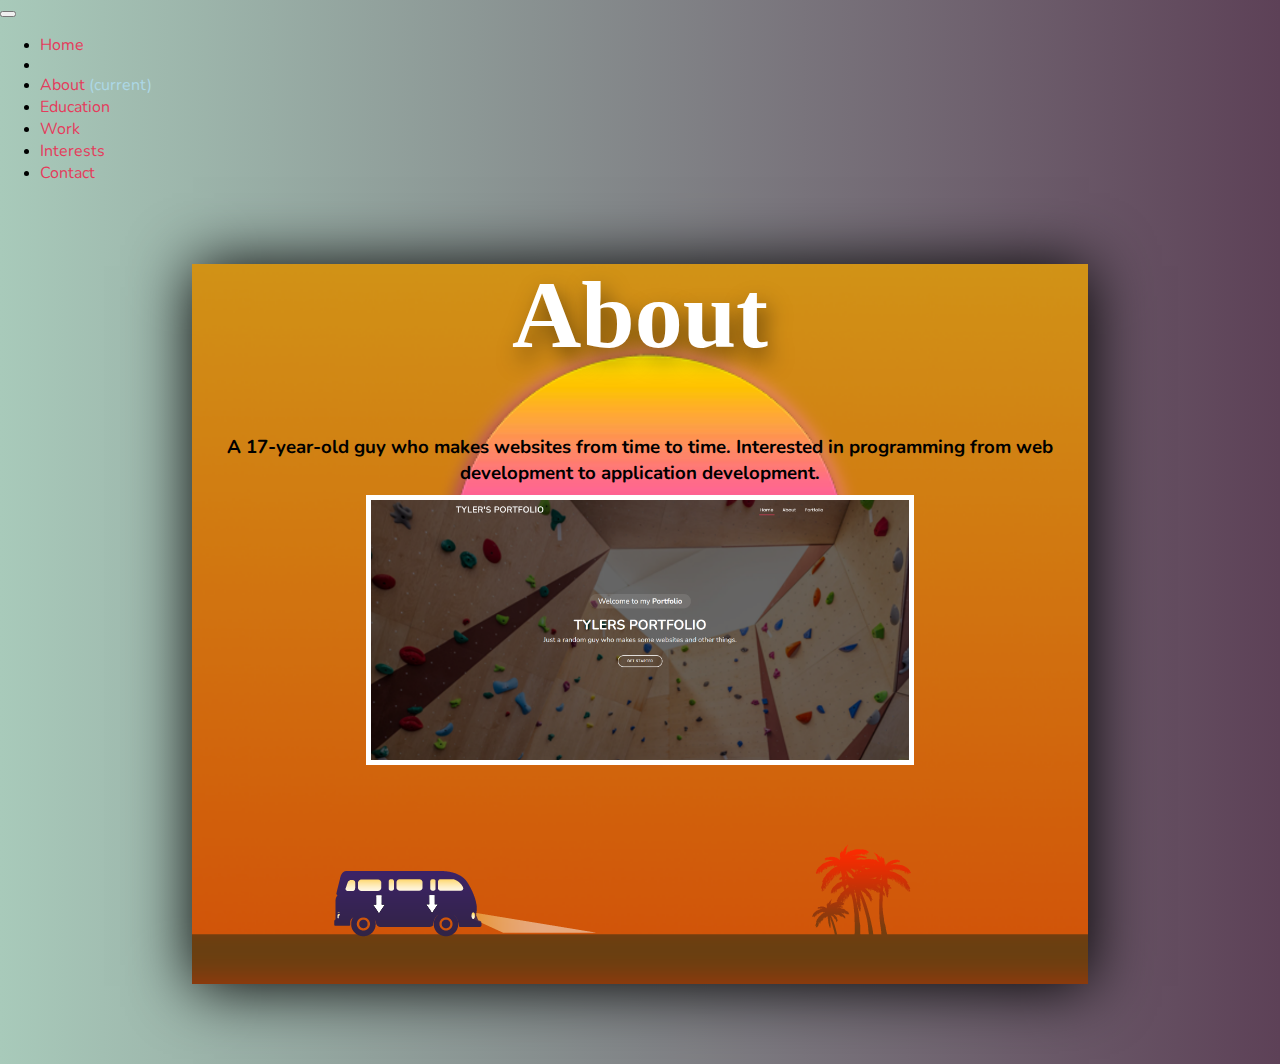
<file: about.html>
<!DOCTYPE html>
<html lang="en">

<head>
  <meta charset="UTF-8">
  <meta http-equiv="X-UA-Compatible" content="IE=edge">
  <meta name="viewport" content="width=device-width, initial-scale=1.0">
  <link href='https://fonts.googleapis.com/css?family=Nunito' rel='stylesheet'>
  <link rel="stylesheet" href="about.css">
  <script src="code.js"></script>
  <!-- Bootstrap CSS -->
  <link href="https://cdn.jsdelivr.net/npm/bootstrap@5.0.2/dist/css/bootstrap.min.css" rel="stylesheet"
    integrity="sha384-EVSTQN3/azprG1Anm3QDgpJLIm9Nao0Yz1ztcQTwFspd3yD65VohhpuuCOmLASjC" crossorigin="anonymous">




  <title>About</title>

</head>

<body>

  <nav class="navbar navbar-expand-lg navbar-dark bg-dark">
    <button class="navbar-toggler" type="button" data-toggle="collapse" data-target="#navbarText"
      aria-controls="navbarText" aria-expanded="false" aria-label="Toggle navigation">
      <span class="navbar-toggler-icon"></span>
    </button>
    <div class="collapse navbar-collapse" id="navbarText">
      <ul class="navbar-nav mr-auto">
        <li class="nav-item active">
          <a class="nav-link" href="index.html">Home</span></a>
        </li>
        <li class="nav-item">

        <li><a class="nav-link scrollto" href="about.html">About <span style="color:lightblue" ;
              class="sr-only">(current)</a></li>
        <li><a class="nav-link scrollto " href="education.html">Education</a></li>
        <li><a class="nav-link scrollto " href="work.html">Work</a></li>
        <li><a class="nav-link scrollto " href="interests.html">Interests</a></li>
        <li><a class="nav-link scrollto " href="contact.html">Contact</a></li>

        </li>
      </ul>
    </div>
  </nav>




  <div class="night">
    <h1 class="pText">About</h1>
    <h3 class="aboutMe">A 17-year-old guy who makes websites from time to time. Interested in programming from web
      development to application development.
      <div class='portfolioPic'>
        <a href="https://portfolio.tylerr17.repl.co/">
          <img src="Assets/originalPortfolio.png" width='60%' height='85%'></a>
        </a>
      </div>
      <div class="surface">
      </div>
      <div class="car">
        <img src='Assets/Car2.png'>
      </div>
  </div>




</body>

</html>
</file>
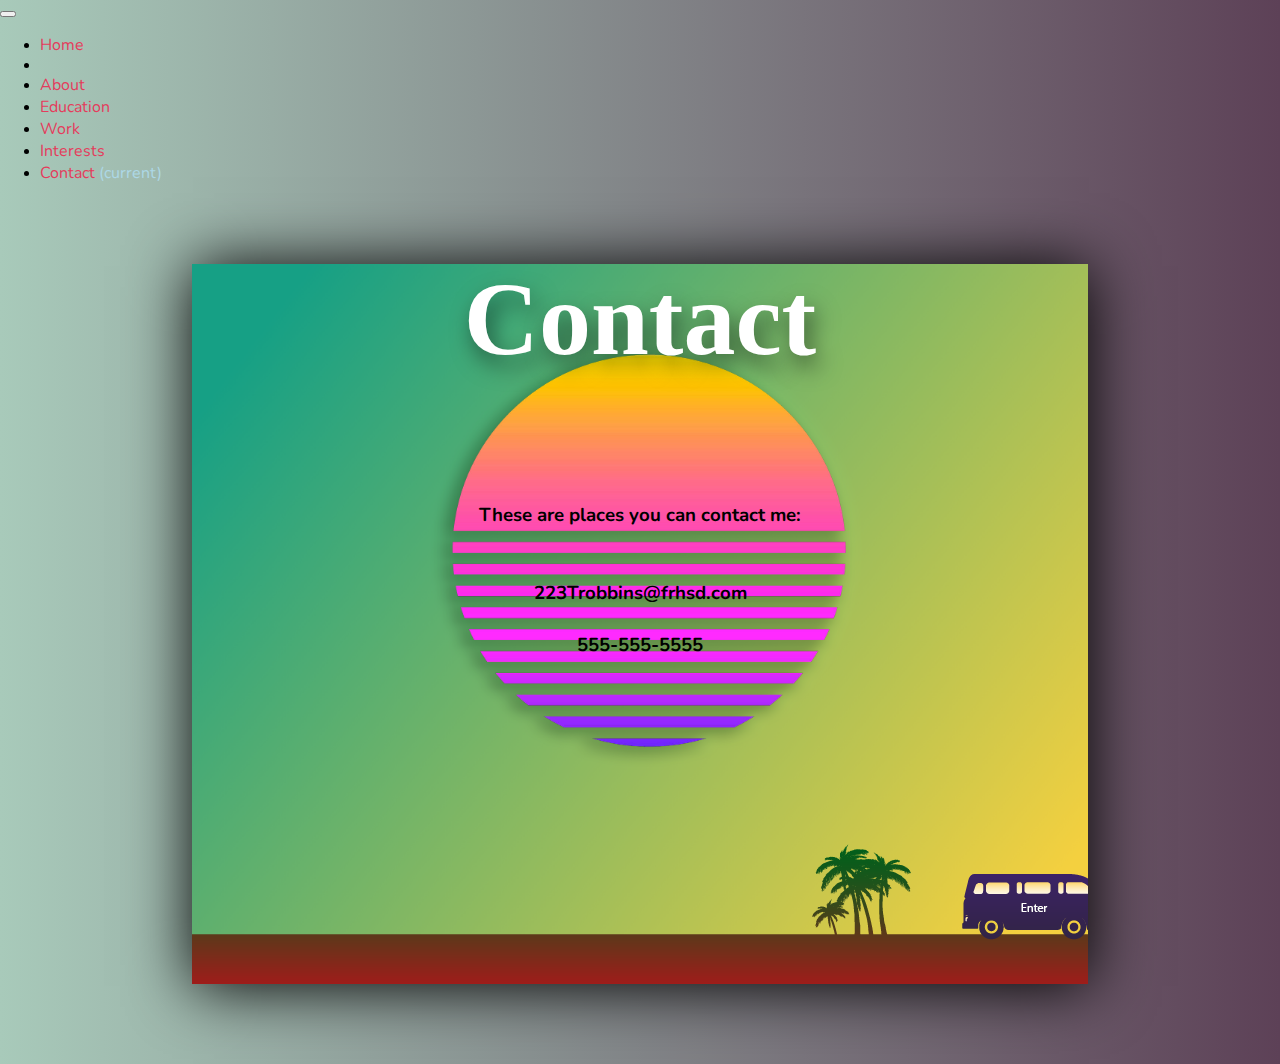
<file: contact.html>
<!DOCTYPE html>
<html lang="en">

<head>
  <meta charset="UTF-8">
  <meta http-equiv="X-UA-Compatible" content="IE=edge">
  <meta name="viewport" content="width=device-width, initial-scale=1.0">
  <link href='https://fonts.googleapis.com/css?family=Nunito' rel='stylesheet'>
  <script src="code.js"></script>
  <!-- Bootstrap CSS -->
  <link href="https://cdn.jsdelivr.net/npm/bootstrap@5.0.2/dist/css/bootstrap.min.css" rel="stylesheet"
    integrity="sha384-EVSTQN3/azprG1Anm3QDgpJLIm9Nao0Yz1ztcQTwFspd3yD65VohhpuuCOmLASjC" crossorigin="anonymous">


  <title>Portfolio</title>

  <link rel="stylesheet" href="contact.css">
</head>

<body>

  <nav class="navbar navbar-expand-lg navbar-dark bg-dark">
    <button class="navbar-toggler" type="button" data-toggle="collapse" data-target="#navbarText"
      aria-controls="navbarText" aria-expanded="false" aria-label="Toggle navigation">
      <span class="navbar-toggler-icon"></span>
    </button>
    <div class="collapse navbar-collapse" id="navbarText">
      <ul class="navbar-nav mr-auto">
        <li class="nav-item active">
          <a class="nav-link" href="index.html">Home</span></a>
        </li>
        <li class="nav-item">

        <li><a class="nav-link scrollto" href="about.html">About</a></li>
        <li><a class="nav-link scrollto " href="education.html">Education</a></li>
        <li><a class="nav-link scrollto " href="work.html">Work</a></li>
        <li><a class="nav-link scrollto " href="interests.html">Interests</a></li>
        <li><a class="nav-link scrollto " href="contact.html">Contact <span style="color:lightblue" ;
              class="sr-only">(current)</a></li>

        </li>
      </ul>
    </div>
  </nav>


  <div class="night">




    <h1 class="pText">Contact</h1>
    <br>
    <br>
    <h3 class="workText">These are places you can contact me:
      <br>
      <br></br>223Trobbins@frhsd.com
      <br></br>555-555-5555
    </h3>







    <div class="surface">

    </div>
    <div class="car">
      <img src='Assets/Car6.png'>
    </div>
  </div>






</body>

</html>
</file>
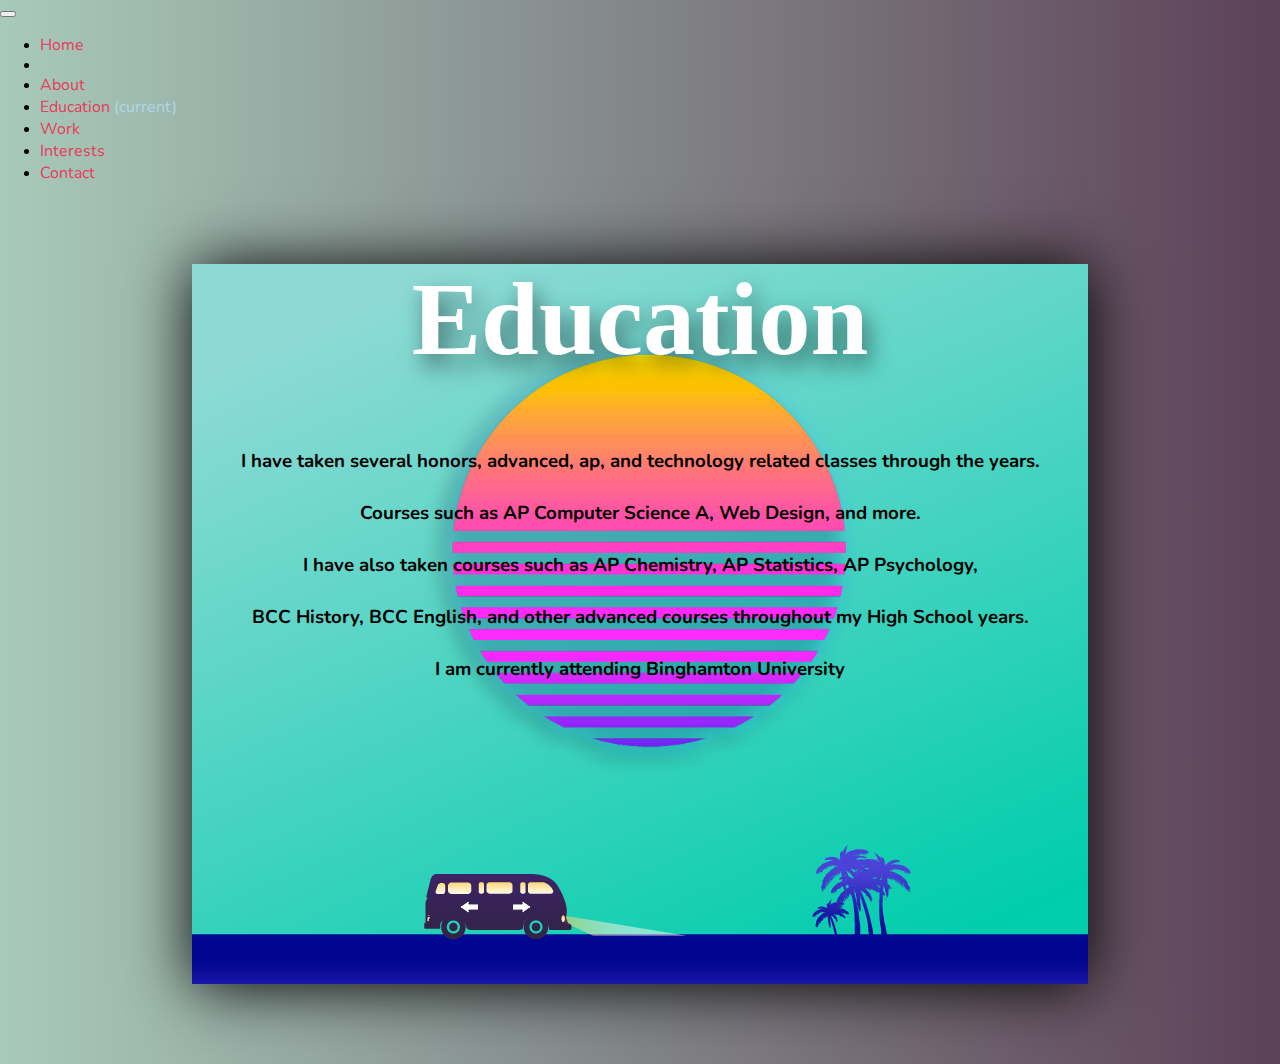
<file: education.html>
<!DOCTYPE html>
<html lang="en">

<head>
  <meta charset="UTF-8">
  <meta http-equiv="X-UA-Compatible" content="IE=edge">
  <meta name="viewport" content="width=device-width, initial-scale=1.0">
  <link href='https://fonts.googleapis.com/css?family=Nunito' rel='stylesheet'>
  <script src="code.js"></script>
  <!-- Bootstrap CSS -->
  <link href="https://cdn.jsdelivr.net/npm/bootstrap@5.0.2/dist/css/bootstrap.min.css" rel="stylesheet"
    integrity="sha384-EVSTQN3/azprG1Anm3QDgpJLIm9Nao0Yz1ztcQTwFspd3yD65VohhpuuCOmLASjC" crossorigin="anonymous">


  <title>Education</title>

  <link rel="stylesheet" href="education.css">
</head>

<body>

  <nav class="navbar navbar-expand-lg navbar-dark bg-dark">
    <button class="navbar-toggler" type="button" data-toggle="collapse" data-target="#navbarText"
      aria-controls="navbarText" aria-expanded="false" aria-label="Toggle navigation">
      <span class="navbar-toggler-icon"></span>
    </button>
    <div class="collapse navbar-collapse" id="navbarText">
      <ul class="navbar-nav mr-auto">
        <li class="nav-item active">
          <a class="nav-link" href="index.html">Home</span></a>
        </li>
        <li class="nav-item">

        <li><a class="nav-link scrollto" href="about.html">About</a></li>
        <li><a class="nav-link scrollto " href="education.html">Education <span style="color:lightblue" ;
              class="sr-only">(current)</a></li>
        <li><a class="nav-link scrollto " href="work.html">Work</a></li>
        <li><a class="nav-link scrollto " href="interests.html">Interests</a></li>
        <li><a class="nav-link scrollto " href="contact.html">Contact </a></li>

        </li>
      </ul>
    </div>
  </nav>



  <div class="night">

    <div class="container">
      <div class="text-nowrap">
        <h1 class="pText">Education</h1>
      </div>
    </div>

    <div class="container">
      <div class="text-nowrap">
        <h3 class="education">I have taken several honors, advanced, ap, and technology related classes through the
          years.
          <br></br>Courses such as AP Computer Science A, Web Design, and more.
          <br></br>I have also taken courses such as AP Chemistry, AP Statistics, AP Psychology,
          <br></br>BCC History, BCC English, and other advanced courses throughout my High School years.
          <br></br>I am currently attending Binghamton University
        </h3>
      </div>
    </div>





    <div class="surface">
    </div>
    <div class="car">
      <img src='Assets/Car3.png'>
    </div>
  </div>







</body>

</html>
</file>
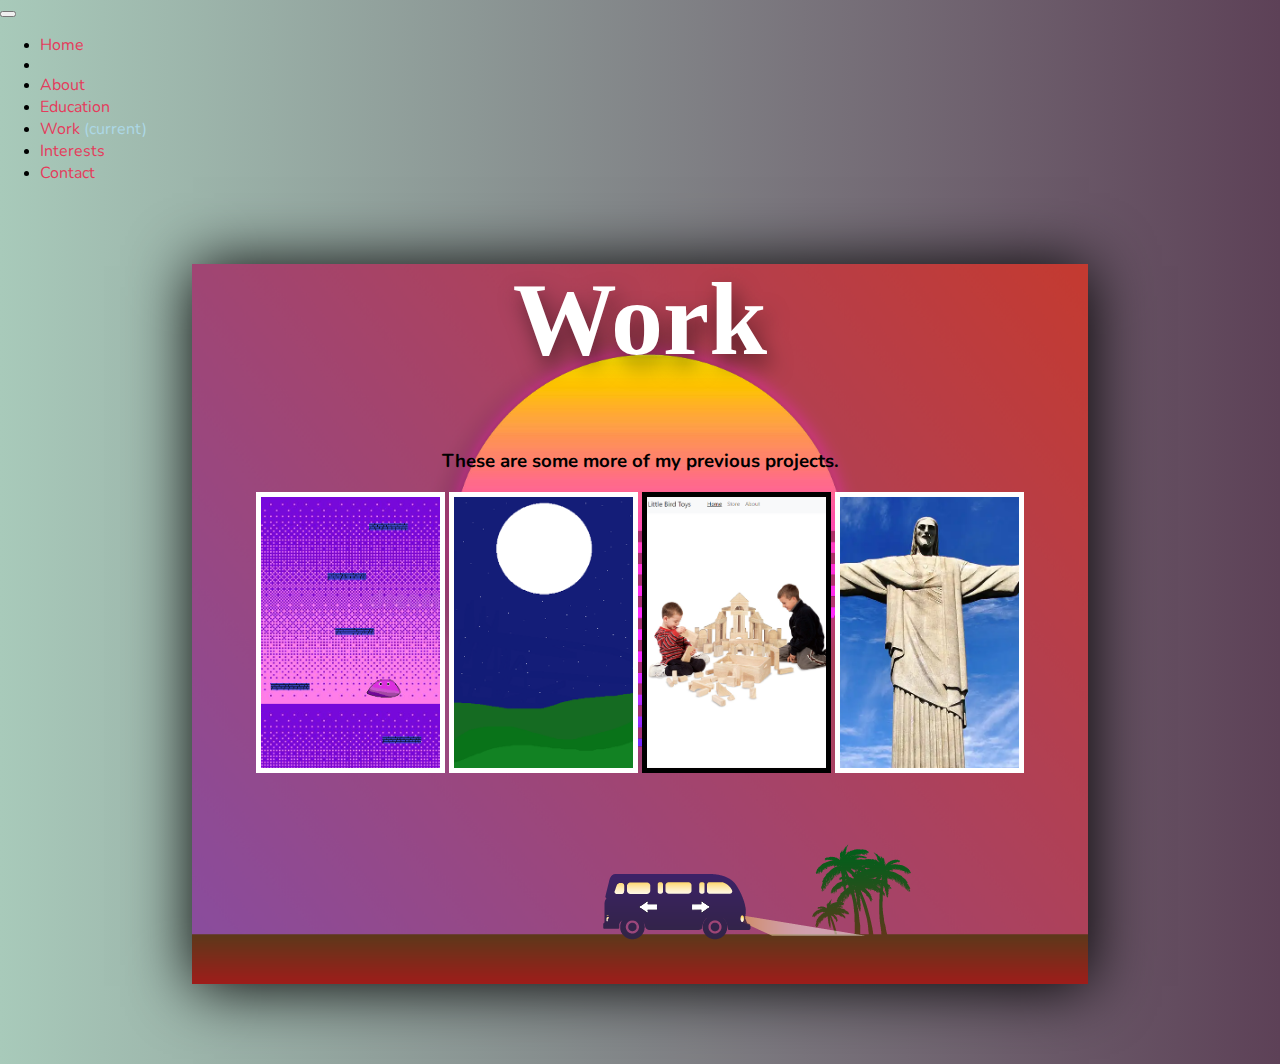
<file: work.html>
<!DOCTYPE html>
<html lang="en">

<head>
  <meta charset="UTF-8">
  <meta http-equiv="X-UA-Compatible" content="IE=edge">
  <meta name="viewport" content="width=device-width, initial-scale=1.0">
  <link href='https://fonts.googleapis.com/css?family=Nunito' rel='stylesheet'>
  <script src="code.js"></script>
  <!-- Bootstrap CSS -->
  <link href="https://cdn.jsdelivr.net/npm/bootstrap@5.0.2/dist/css/bootstrap.min.css" rel="stylesheet"
    integrity="sha384-EVSTQN3/azprG1Anm3QDgpJLIm9Nao0Yz1ztcQTwFspd3yD65VohhpuuCOmLASjC" crossorigin="anonymous">


  <title>Portfolio</title>

  <link rel="stylesheet" href="work.css">
</head>

<body>

  <nav class="navbar navbar-expand-lg navbar-dark bg-dark">
    <button class="navbar-toggler" type="button" data-toggle="collapse" data-target="#navbarText"
      aria-controls="navbarText" aria-expanded="false" aria-label="Toggle navigation">
      <span class="navbar-toggler-icon"></span>
    </button>
    <div class="collapse navbar-collapse" id="navbarText">
      <ul class="navbar-nav mr-auto">
        <li class="nav-item active">
          <a class="nav-link" href="index.html">Home</span></a>
        </li>
        <li class="nav-item">

        <li><a class="nav-link scrollto" href="about.html">About</a></li>
        <li><a class="nav-link scrollto " href="education.html">Education </a></li>
        <li><a class="nav-link scrollto " href="work.html">Work <span style="color:lightblue" ;
              class="sr-only">(current)</a></li>
        <li><a class="nav-link scrollto " href="interests.html">Interests</a></li>
        <li><a class="nav-link scrollto " href="contact.html">Contact </a></li>

        </li>
      </ul>
    </div>
  </nav>


  <div class="night">




    <h1 class="pText">Work</h1>

    <h3 class="workText">These are some more of my previous projects.</h3>


    <div class='workProject'>
      <a href="https://trobbins24.github.io/Slime-Jump/">
        <img src="Assets/SlimeJump.png" width='20%' height='10%'></a>
      </a>
      <a href="https://trobbins24.github.io/Bat-Bird/">
        <img src="Assets/BatBird.png" width='20%' height='10%'></a>
      </a>
      <span class='workProjectWhite'>
        <a href="https://trobbins24.github.io/Little-Bird-Shop/">
          <img src="Assets/Littlebirds.png" width='20%' height='10%'></a>
        </a>
      </span>
      <a href="https://trobbins24.github.io/Robbins-p2/">
        <img src="Assets/jesus.png" width='20%' height='10%'></a>
      </a>
    </div>






    <div class="surface">

    </div>
    <div class="car">
      <img src='Assets/Car4.png'>
    </div>
  </div>






</body>

</html>
</file>
<file: about.css>
body {
  margin: 0;
  background-image: linear-gradient(to right, #a8caba 0%, #5d4157 100%);
  overflow-y: hidden;
}

a {
  color: #e43c5c;
  text-decoration: none;
}

a:hover {
  color: #ea6981;
  text-decoration: none;
}

a {
  font-family: "Nunito", sans-serif;
}

.night {
  height: 80vh;
  width: 70vw;
  margin: 5rem auto;
  background: url('Assets/Img_07.png');
  background-size: cover;
  position: relative;
  box-shadow:1px 2px 60px rgba(0, 0, 0, 4);
  overflow-x:hidden;
  
}



.surface {
  height: 140px;
  width: 500%;
  background:url('Assets/aboutBg.png');
  display:block;
  position: absolute;
  bottom: 0%;
  left: 0%;
  background-repeat: repeat-x;
  animation: moveRight 6s linear infinite;
  
}
.car {
  position: absolute;
  bottom: 5.5%;
  left: 15%;
animation: suspension 1s linear infinite;
}


/* Animation */

@keyframes moveRight {
  100%{transform:translateX(-2950px)};
}

@keyframes suspension {
  100%{
    transform:translateY(-1px);
  }
  50% {
    transform: translateY(2px);
  }
  0% {
    transform:translateY(-1px);
  }
}




.pText {
  text-align: center;
  margin-top: -5px;
  font-size: 600%;
  color: white;
  text-shadow: 5px 11px 22px rgba(0, 0, 0, 0.5) ; 
	-webkit-text-shadow: 5px 11px 22px rgba(0, 0, 0, 0.5) ; 
	-moz-text-shadow: 5px 11px 22px rgba(0, 0, 0, 0.5) ; 
}

.aboutMe {
  font-family: "Nunito", sans-serif;
  text-align: center;
  color: black;
}

.portfolioPic {
  padding-top: 1%;
}
.portfolioPic img {
  border: 5px solid #ffffff;
}
</file>
<file: contact.css>
body {
  margin: 0;
  background-image: linear-gradient(to right, #a8caba 0%, #5d4157 100%);
  overflow-y: hidden;
}

a {
  color: #e43c5c;
  text-decoration: none;
}

a:hover {
  color: #ea6981;
  text-decoration: none;
}

a {
  font-family: "Nunito", sans-serif;
}

.night {
  height: 80vh;
  width: 70vw;
  margin: 5rem auto;
  background: url('Assets/Img_Green.png');
  background-size: cover;
  position: relative;
  box-shadow:1px 2px 60px rgba(0, 0, 0, 4);
  overflow-x:hidden;
  
}



.surface {
  height: 140px;
  width: 500%;
  background:url('Assets/workBG.png');
  display:block;
  position: absolute;
  bottom: 0%;
  left: 0%;
  background-repeat: repeat-x;
  animation: moveRight 6s linear infinite;
  
}
.car {
  position: absolute;
  bottom: 5.5%;
  left: 85%;
animation: suspension 1s linear infinite;
}


/* Animation */

@keyframes moveRight {
  100%{transform:translateX(-2950px)};
}

@keyframes suspension {
  100%{
    transform:translateY(-1px);
  }
  50% {
    transform: translateY(2px);
  }
  0% {
    transform:translateY(-1px);
  }
}




.pText {
  text-align: center;
  margin-top: -5px;
  font-size: 650%;
  color: white;
text-shadow: 5px 11px 22px rgba(0, 0, 0, 0.5) ; 
	-webkit-text-shadow: 5px 11px 22px rgba(0, 0, 0, 0.5) ; 
	-moz-text-shadow: 5px 11px 22px rgba(0, 0, 0, 0.5) ; 
}  

.workText {
  font-family: "Nunito", sans-serif;
  text-align: center;
  color: black;
}

.workProject {
  text-align: center;
  padding-bottom: 3%;
}
.workProject img {
  border: 5px solid #ffffff;
}
.workProjectWhite img {
  border: 5px solid #000000;
}
</file>
<file: education.css>
body {
  margin: 0;
  background-image: linear-gradient(to right, #a8caba 0%, #5d4157 100%);
  overflow-y: hidden;
}

a {
  color: #e43c5c;
  text-decoration: none;
}

a:hover {
  color: #ea6981;
  text-decoration: none;
}

a {
  font-family: "Nunito", sans-serif;
}

.night {
  height: 80vh;
  width: 70vw;
  margin: 5rem auto;
  background: url('Assets/Img_Aqua.png');
  background-size: cover;
  position: relative;
  box-shadow:1px 2px 60px rgba(0, 0, 0, 4);
  overflow-x:hidden;
  
}



.surface {
  height: 140px;
  width: 500%;
  background:url('Assets/educationBG.png');
  display:block;
  position: absolute;
  bottom: 0%;
  left: 0%;
  background-repeat: repeat-x;
  animation: moveRight 6s linear infinite;
  
}
.car {
  position: absolute;
  bottom: 5.5%;
  left: 25%;
animation: suspension 1s linear infinite;
}


/* Animation */

@keyframes moveRight {
  100%{transform:translateX(-2950px)};
}

@keyframes suspension {
  100%{
    transform:translateY(-1px);
  }
  50% {
    transform: translateY(2px);
  }
  0% {
    transform:translateY(-1px);
  }
}



.pText {
  text-align: center;
  margin-top: -5px;
  font-size: 650%;
  color: white;
text-shadow: 5px 11px 22px rgba(0, 0, 0, 0.5) ; 
	-webkit-text-shadow: 5px 11px 22px rgba(0, 0, 0, 0.5) ; 
	-moz-text-shadow: 5px 11px 22px rgba(0, 0, 0, 0.5) ; 
}

.education {
  font-family: "Nunito", sans-serif;
  text-align: center;
  color: black;
}


.littleBird img {
  padding-left: 20%;
}
</file>
<file: work.css>
body {
  margin: 0;
  background-image: linear-gradient(to right, #a8caba 0%, #5d4157 100%);
  overflow-y: hidden;
}

a {
  color: #e43c5c;
  text-decoration: none;
}

a:hover {
  color: #ea6981;
  text-decoration: none;
}

a {
  font-family: "Nunito", sans-serif;
}

.night {
  height: 80vh;
  width: 70vw;
  margin: 5rem auto;
  background: url('Assets/Img_Cocktail.png');
  background-size: cover;
  position: relative;
  box-shadow:1px 2px 60px rgba(0, 0, 0, 4);
  overflow-x:hidden;
  
}



.surface {
  height: 140px;
  width: 500%;
  background:url('Assets/workBG.png');
  display:block;
  position: absolute;
  bottom: 0%;
  left: 0%;
  background-repeat: repeat-x;
  animation: moveRight 6s linear infinite;
  
}
.car {
  position: absolute;
  bottom: 5.5%;
  left: 45%;
animation: suspension 1s linear infinite;
}


/* Animation */

@keyframes moveRight {
  100%{transform:translateX(-2950px)};
}

@keyframes suspension {
  100%{
    transform:translateY(-1px);
  }
  50% {
    transform: translateY(2px);
  }
  0% {
    transform:translateY(-1px);
  }
}


.pText {
  text-align: center;
  margin-top: -5px;
  font-size: 650%;
  color: white;
text-shadow: 5px 11px 22px rgba(0, 0, 0, 0.5) ; 
	-webkit-text-shadow: 5px 11px 22px rgba(0, 0, 0, 0.5) ; 
	-moz-text-shadow: 5px 11px 22px rgba(0, 0, 0, 0.5) ; 
}  

.workText {
  font-family: "Nunito", sans-serif;
  text-align: center;
  color: black;
}

.workProject {
  text-align: center;
  padding-bottom: 3%;
}
.workProject img {
  border: 5px solid #ffffff;
}
.workProjectWhite img {
  border: 5px solid #000000;
}
</file>
